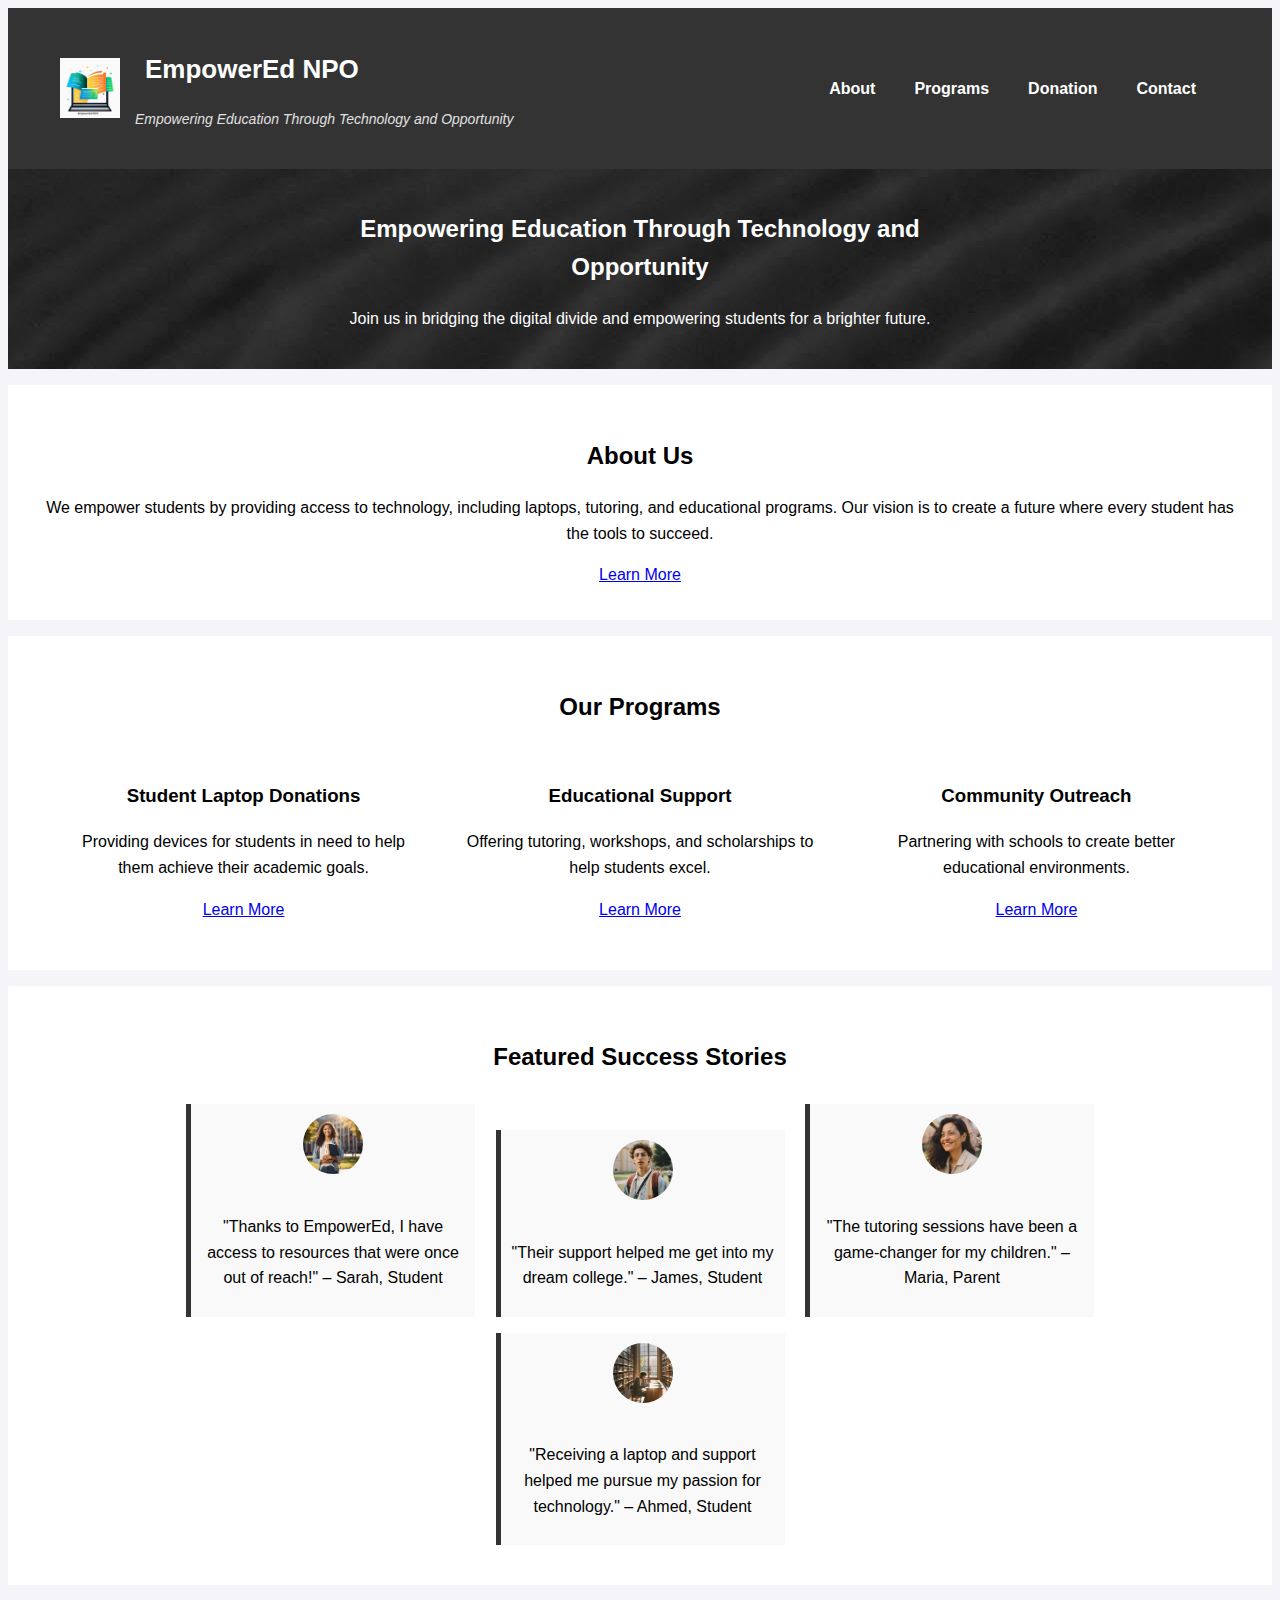
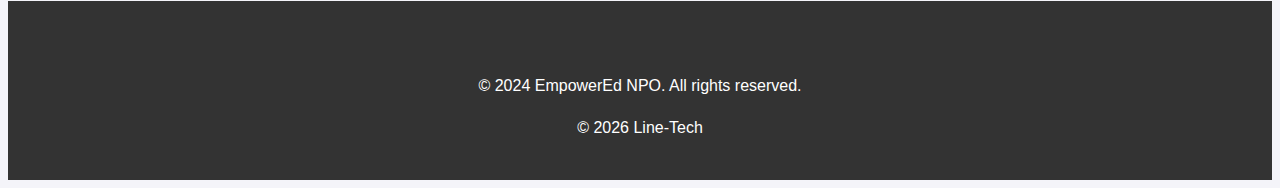
<file: index.html>
<!DOCTYPE html>
<html lang="en">
<head>
    <meta charset="UTF-8">
    <meta name="viewport" content="width=device-width, initial-scale=1.0">
    <title>EmpowerEd NPO - Home</title>
    <link rel="stylesheet" href="styles.css">
</head>
<body>
    <header>
        <div class="logo">
            <img src="EmpowerEd NPO.png" alt="EmpowerEd Logo">
            <div class="title-section">
                <h1>EmpowerEd NPO</h1>
                <p class="tagline">Empowering Education Through Technology and Opportunity</p>
            </div>
        </div>
        <nav>
            <ul>
                <li><a href="about.html">About</a></li>
                <li><a href="programs.html">Programs</a></li>
                <li><a href="donation.html">Donation</a></li>
                <li><a href="contact.html">Contact</a></li>
            </ul>
        </nav>
        
    </header>

    <!-- Hero Section with a full-screen background -->
    <section class="hero" style="background-image: url('back.jpg');">
        <div class="hero-text">
            <h2>Empowering Education Through Technology and Opportunity</h2>
            <p>Join us in bridging the digital divide and empowering students for a brighter future.</p>
           
        </div>
    </section>

    <!-- About Section -->
    <section class="about"><!--style="background-image: url('blur2.avif');">-->
        <h2>About Us</h2>
        <p>We empower students by providing access to technology, including laptops, tutoring, and educational programs. Our vision is to create a future where every student has the tools to succeed.</p>
        <a href="about.html" class="learn-more-btn">Learn More <i class="fas fa-info-circle"></i></a>
    </section>

    <!-- Programs Highlight with icons and hover effects -->
    <section class="programs-highlight">
        <h2>Our Programs</h2>
        <div class="program">
            <i class="fas fa-laptop-code fa-3x"></i>
            <h3>Student Laptop Donations</h3>
            <p>Providing devices for students in need to help them achieve their academic goals.</p>
            <a href="programs.html#laptops" class="learn-more-btn">Learn More <i class="fas fa-chevron-right"></i></a>
        </div>
        <div class="program">
            <i class="fas fa-chalkboard-teacher fa-3x"></i>
            <h3>Educational Support</h3>
            <p>Offering tutoring, workshops, and scholarships to help students excel.</p>
            <a href="programs.html#education" class="learn-more-btn">Learn More <i class="fas fa-chevron-right"></i></a>
        </div>
        <div class="program">
            <i class="fas fa-hands-helping fa-3x"></i>
            <h3>Community Outreach</h3>
            <p>Partnering with schools to create better educational environments.</p>
            <a href="programs.html#outreach" class="learn-more-btn">Learn More <i class="fas fa-chevron-right"></i></a>
        </div>
    </section>

    <!-- Success Story section -->
    <section class="success-story">
        <h2>Featured Success Stories</h2>
        <div class="testimonial-slider">
            <div class="testimonial">
                <img src="Sarah.png" alt="Sarah" class="testimonial-image">
                <p>"Thanks to EmpowerEd, I have access to resources that were once out of reach!" – Sarah, Student</p>
            </div>
            <div class="testimonial">
                <img src="James.png" alt="James" class="testimonial-image">
                <p>"Their support helped me get into my dream college." – James, Student</p>
            </div>
            <div class="testimonial">
                <img src="Maria.png" alt="Maria" class="testimonial-image">
                <p>"The tutoring sessions have been a game-changer for my children." – Maria, Parent</p>
            </div>
            <div class="testimonial">
                <img src="Ahmed.png" alt="Ahmed" class="testimonial-image">
                <p>"Receiving a laptop and support helped me pursue my passion for technology." – Ahmed, Student</p>
            </div>
        </div>
    </section>

    <footer>
        <div class="footer-content">
            <div class="socials">
                <a href="#"><i class="fab fa-facebook-f"></i></a>
                <a href="#"><i class="fab fa-twitter"></i></a>
                <a href="#"><i class="fab fa-instagram"></i></a>
                <a href="#"><i class="fab fa-linkedin"></i></a>
            </div>
            <p>&copy; 2024 EmpowerEd NPO. All rights reserved.</p>
            <p>&copy; <span id="footer-date"></span> Line-Tech</p>
        </div>
    </footer>

    <script src="scripts.js"></script>
</body>
</html>
</file>
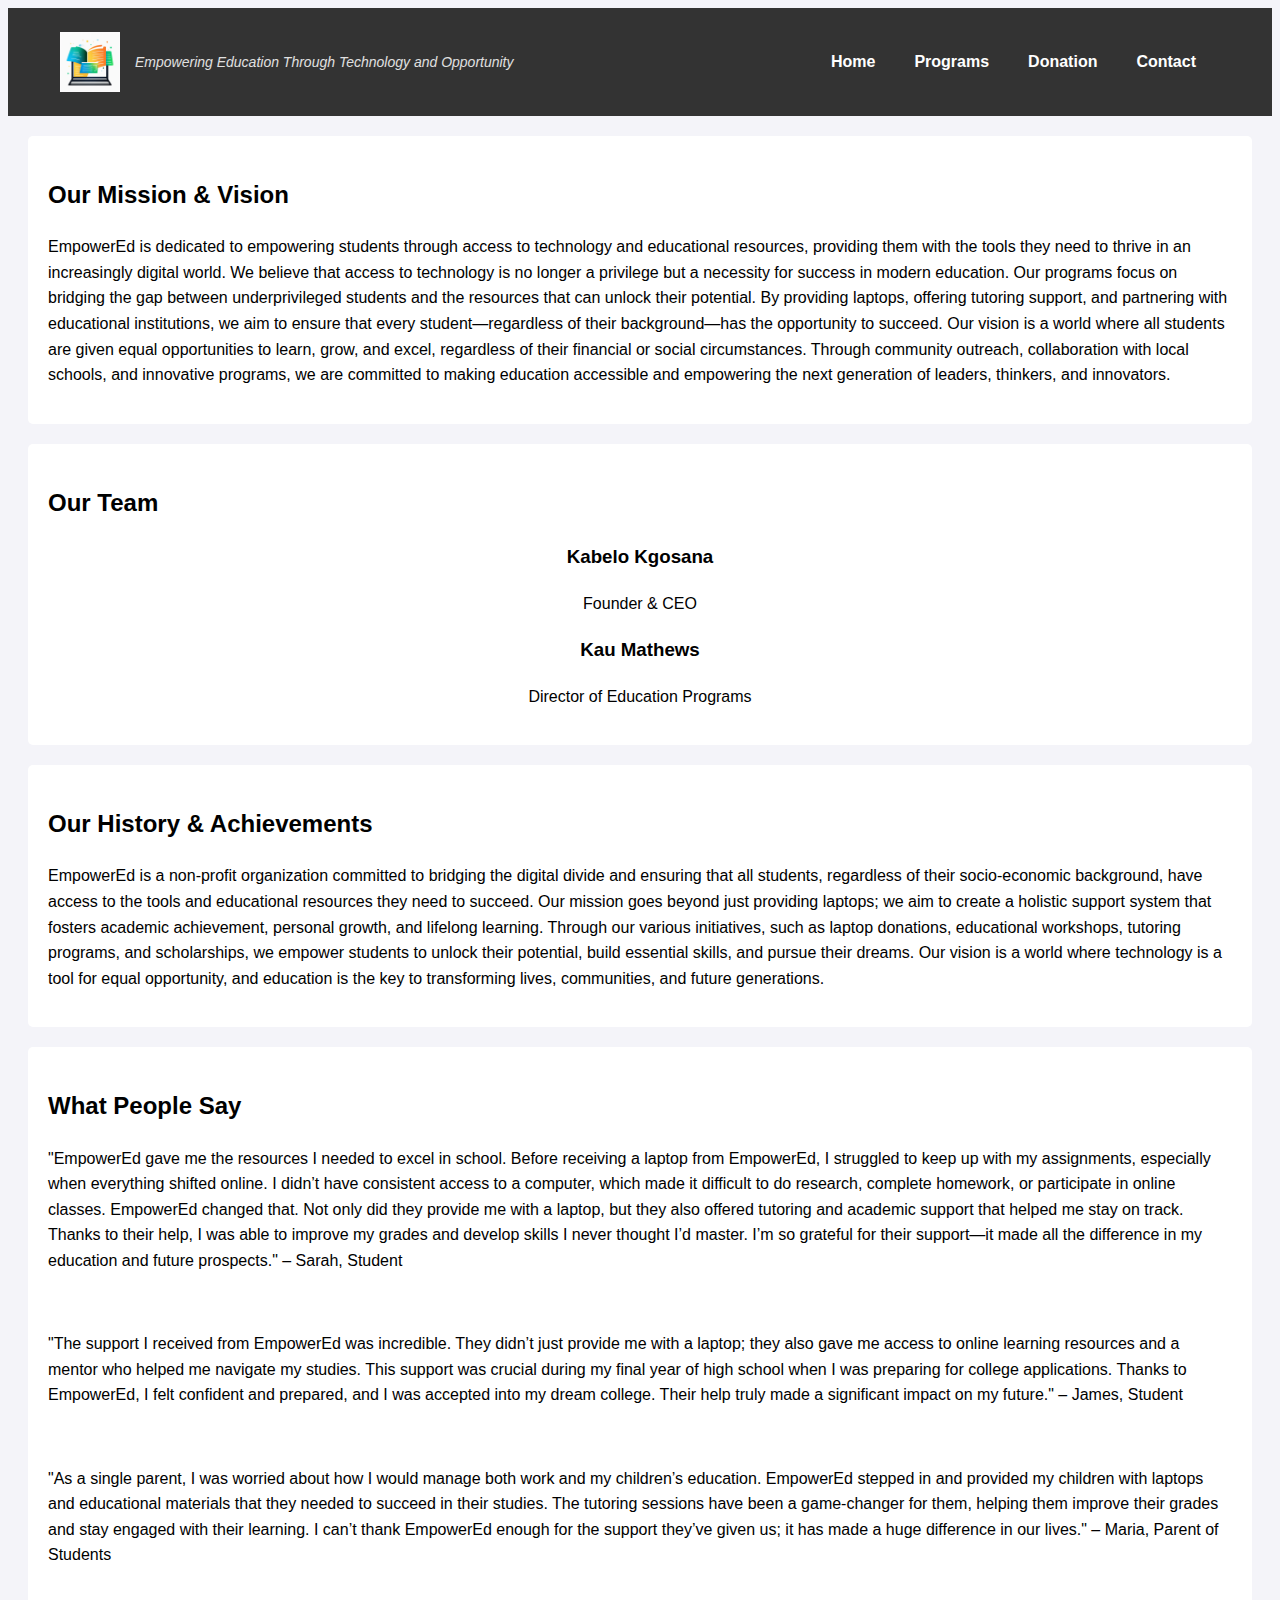
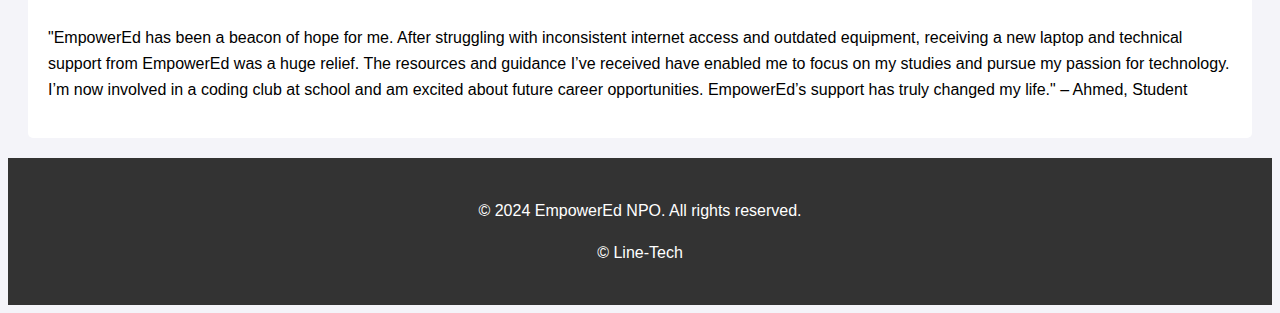
<file: about.html>
<!DOCTYPE html>
<html lang="en">
<head>
    <meta charset="UTF-8">
    <meta name="viewport" content="width=device-width, initial-scale=1.0">
    <title>EmpowerEd NPO - About Us</title>
    <link rel="stylesheet" href="styles.css">
</head>
<body>
    <header>
        <div class="logo">
            <img src="logo.png" alt="EmpowerEd Logo">
           
            <p class="tagline">Empowering Education Through Technology and Opportunity</p>
        </div>
        <nav>
            <ul>
                <li><a href="index.html">Home</a></li>
                <li><a href="programs.html">Programs</a></li>
                <li><a href="donation.html">Donation</a></li>
                <li><a href="contact.html">Contact</a></li>
            </ul>
        </nav>
    </header>

    <section class="about-us">
        <h2>Our Mission & Vision</h2>
        <p>EmpowerEd is dedicated to empowering students through access to technology and educational resources, providing them with the tools they need to thrive in an increasingly digital world. We believe that access to technology is no longer a privilege but a necessity for success in modern education. Our programs focus on bridging the gap between underprivileged students and the resources that can unlock their potential. By providing laptops, offering tutoring support, and partnering with educational institutions, we aim to ensure that every student—regardless of their background—has the opportunity to succeed. Our vision is a world where all students are given equal opportunities to learn, grow, and excel, regardless of their financial or social circumstances. Through community outreach, collaboration with local schools, and innovative programs, we are committed to making education accessible and empowering the next generation of leaders, thinkers, and innovators.</p>

    </section>

    <section class="team">
        <h2>Our Team</h2>
        <div class="team-member">
            <h3>Kabelo Kgosana</h3>
            <p>Founder & CEO</p>
        </div>
        <div class="team-member">
            <h3>Kau Mathews</h3>
            <p>Director of Education Programs</p>
        </div>
    </section>

    <section class="history">
        <h2>Our History & Achievements</h2>
        <p>EmpowerEd is a non-profit organization committed to bridging the digital divide and ensuring that all students, regardless of their socio-economic background, have access to the tools and educational resources they need to succeed. Our mission goes beyond just providing laptops; we aim to create a holistic support system that fosters academic achievement, personal growth, and lifelong learning. Through our various initiatives, such as laptop donations, educational workshops, tutoring programs, and scholarships, we empower students to unlock their potential, build essential skills, and pursue their dreams. Our vision is a world where technology is a tool for equal opportunity, and education is the key to transforming lives, communities, and future generations.</p>

    </section>

    <section class="testimonials">
        <h2>What People Say</h2>
        <p>"EmpowerEd gave me the resources I needed to excel in school. Before receiving a laptop from EmpowerEd, I struggled to keep up with my assignments, especially when everything shifted online. I didn’t have consistent access to a computer, which made it difficult to do research, complete homework, or participate in online classes. EmpowerEd changed that. Not only did they provide me with a laptop, but they also offered tutoring and academic support that helped me stay on track. Thanks to their help, I was able to improve my grades and develop skills I never thought I’d master. I’m so grateful for their support—it made all the difference in my education and future prospects." – Sarah, Student</p>
<br>
        <p>"The support I received from EmpowerEd was incredible. They didn’t just provide me with a laptop; they also gave me access to online learning resources and a mentor who helped me navigate my studies. This support was crucial during my final year of high school when I was preparing for college applications. Thanks to EmpowerEd, I felt confident and prepared, and I was accepted into my dream college. Their help truly made a significant impact on my future." – James, Student</p>
   <br>         
        <p>"As a single parent, I was worried about how I would manage both work and my children’s education. EmpowerEd stepped in and provided my children with laptops and educational materials that they needed to succeed in their studies. The tutoring sessions have been a game-changer for them, helping them improve their grades and stay engaged with their learning. I can’t thank EmpowerEd enough for the support they’ve given us; it has made a huge difference in our lives." – Maria, Parent of Students</p>
          <br>  
        <p>"EmpowerEd has been a beacon of hope for me. After struggling with inconsistent internet access and outdated equipment, receiving a new laptop and technical support from EmpowerEd was a huge relief. The resources and guidance I’ve received have enabled me to focus on my studies and pursue my passion for technology. I’m now involved in a coding club at school and am excited about future career opportunities. EmpowerEd’s support has truly changed my life." – Ahmed, Student</p>
        
        
    </section>

    
    <footer>
        <p>&copy; 2024 EmpowerEd NPO. All rights reserved.</p>
        <p>&copy; <span id="footer-date"></span> Line-Tech</p>
    </footer>
</body>
</html>
</file>
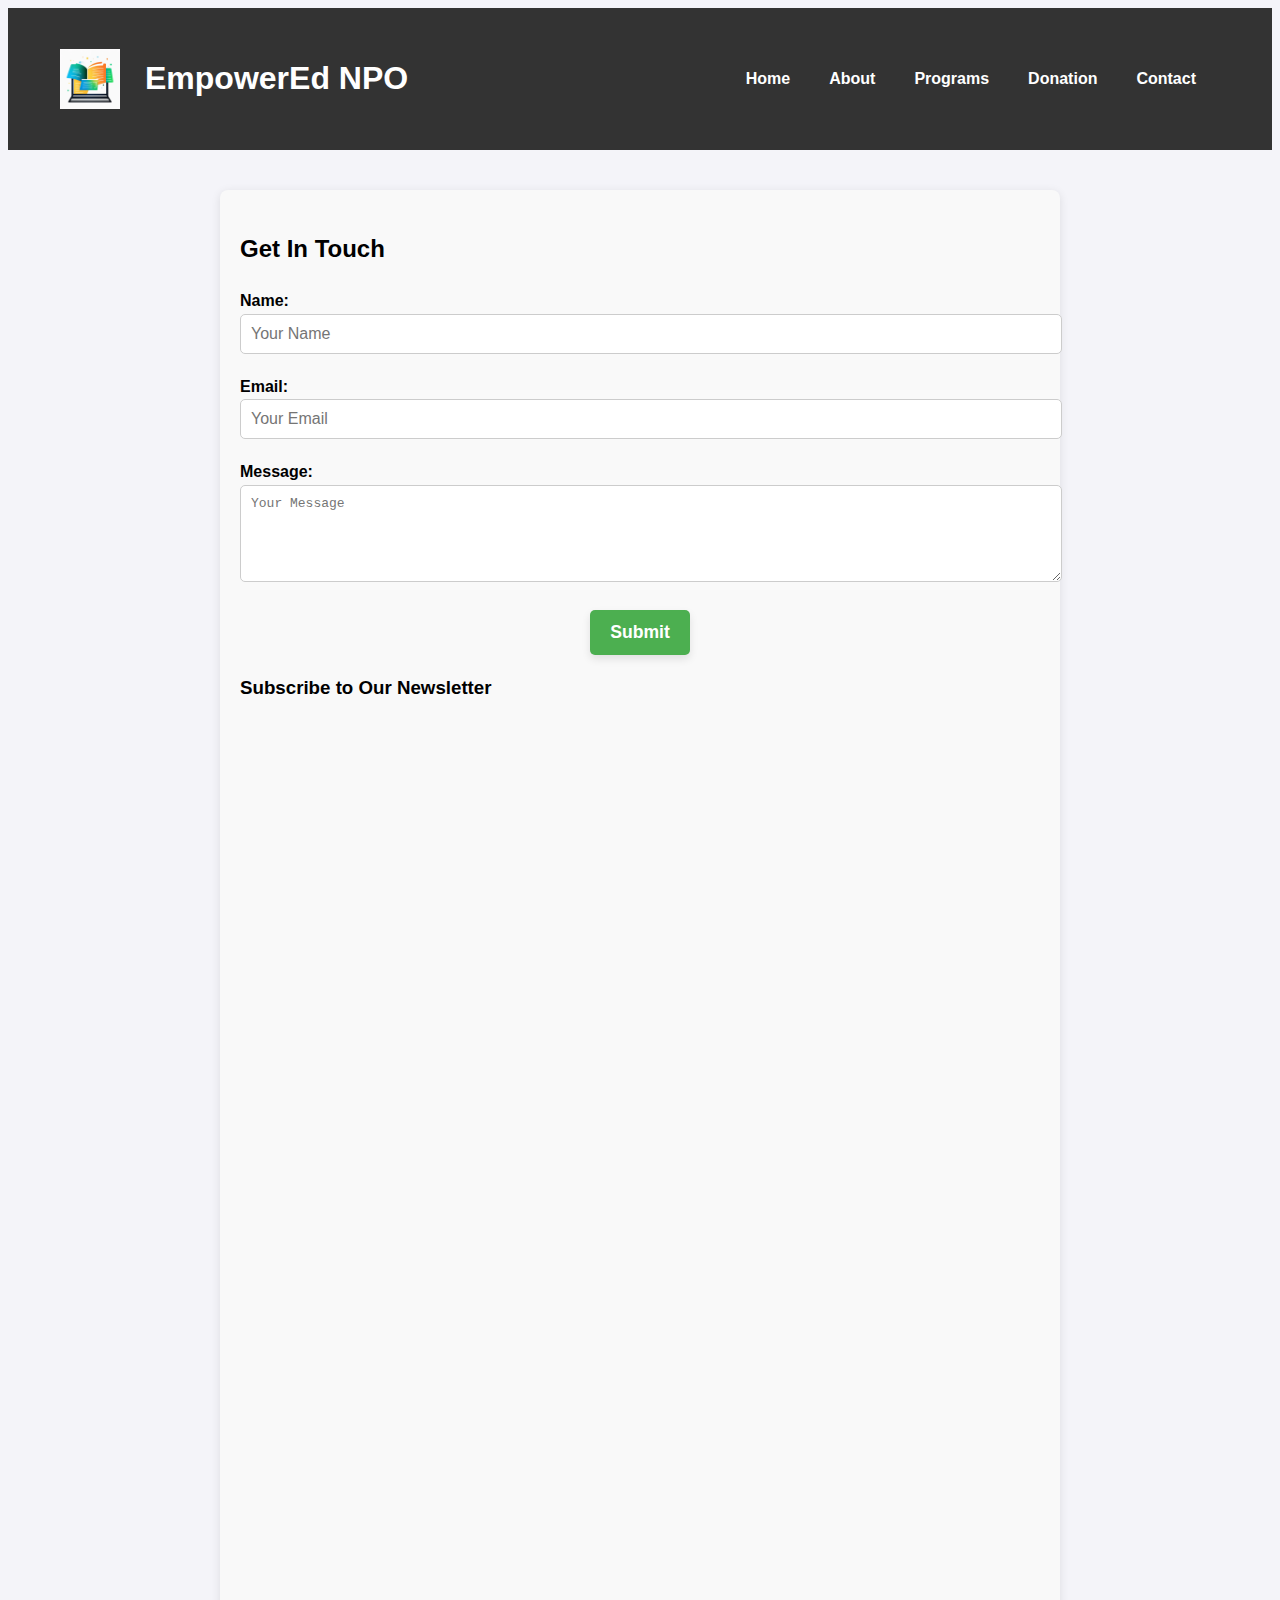
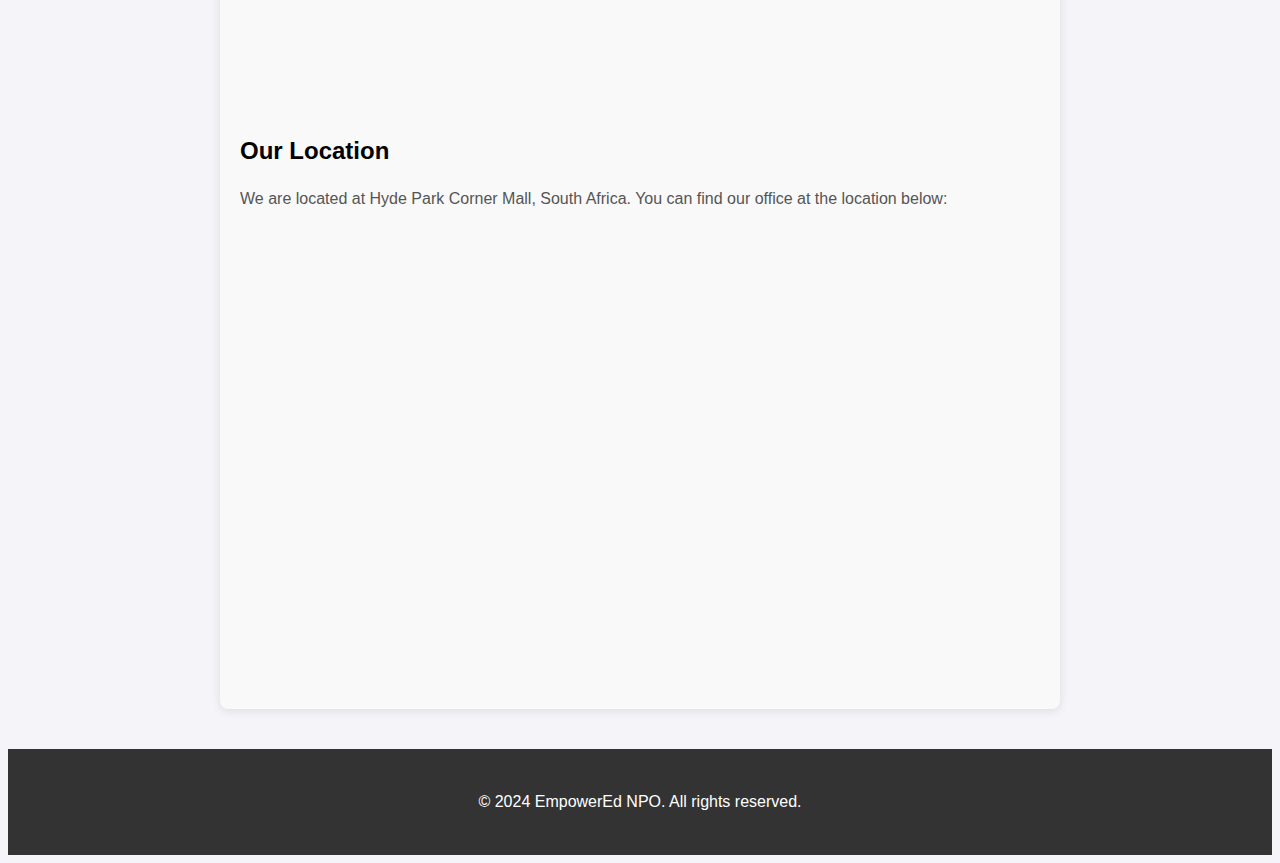
<file: contact.html>
<!DOCTYPE html>
<html lang="en">
<head>
    <meta charset="UTF-8">
    <meta name="viewport" content="width=device-width, initial-scale=1.0">
    <title>EmpowerEd NPO - Contact Us</title>
    <link rel="stylesheet" href="styles.css">
</head>
<body>
    <header>
        <div class="logo">
            <img src="logo.png" alt="EmpowerEd Logo">
            <h1>EmpowerEd NPO</h1>
        </div>
        <nav>
            <ul>
                <li><a href="index.html">Home</a></li>
                <li><a href="about.html">About</a></li>
                <li><a href="programs.html">Programs</a></li>
                <li><a href="donation.html">Donation</a></li>
                <li><a href="contact.html">Contact</a></li>
            </ul>
        </nav>
    </header>
    <section class="contact">
        <h2>Get In Touch</h2>
        <form action="submit_form.php" method="POST" class="contact-form">
            <div class="form-group">
                <label for="name">Name:</label>
                <input type="text" id="name" name="name" required placeholder="Your Name">
            </div>
    
            <div class="form-group">
                <label for="email">Email:</label>
                <input type="email" id="email" name="email" required placeholder="Your Email">
            </div>
    
            <div class="form-group">
                <label for="message">Message:</label>
                <textarea id="message" name="message" rows="5" required placeholder="Your Message"></textarea>
            </div>
    
            <button type="submit" class="cta-btn">Submit</button>
        </form>

                 <!-- Google Form for Newsletter Subscription on Homepage -->
<div id="newsletter">
    <h3>Subscribe to Our Newsletter</h3>
    <iframe src="https://docs.google.com/forms/d/e/1FAIpQLSe5cZIZ09L6NTxjjnPXpzYy0CIZWwNgtkiYCQ9Rgv-GxuiWXA/viewform?embedded=true" width="640" height="962" frameborder="0" marginheight="0" marginwidth="0">Loading…</iframe>
  </div>
    
        <div class="location">
            <h2>Our Location</h2>
            <p>We are located at Hyde Park Corner Mall, South Africa. You can find our office at the location below:</p>
            <iframe 
                src="https://www.google.com/maps/embed?pb=!1m18!1m12!1m3!1d1148.791546224293!2d28.029242568248795!3d-26.134427220627113!2m3!1f0!2f0!3f0!3m2!1i1024!2i768!4f13.1!3m3!1m2!1s0x1e950e751ba0d9e5%3A0x8d60cf7884d38ea4!2sHyde%20Park%20Corner!5e0!3m2!1sen!2sza!4v1694344675729!5m2!1sen!2sza" 
                width="100%" 
                height="450" 
                style="border:0;" 
                allowfullscreen="" 
                loading="lazy" 
                referrerpolicy="no-referrer-when-downgrade">
            </iframe>
        </div>
    </section>
    
    <footer>
        <p>&copy; 2024 EmpowerEd NPO. All rights reserved.</p>
    </footer>
</body>
</html>
</file>
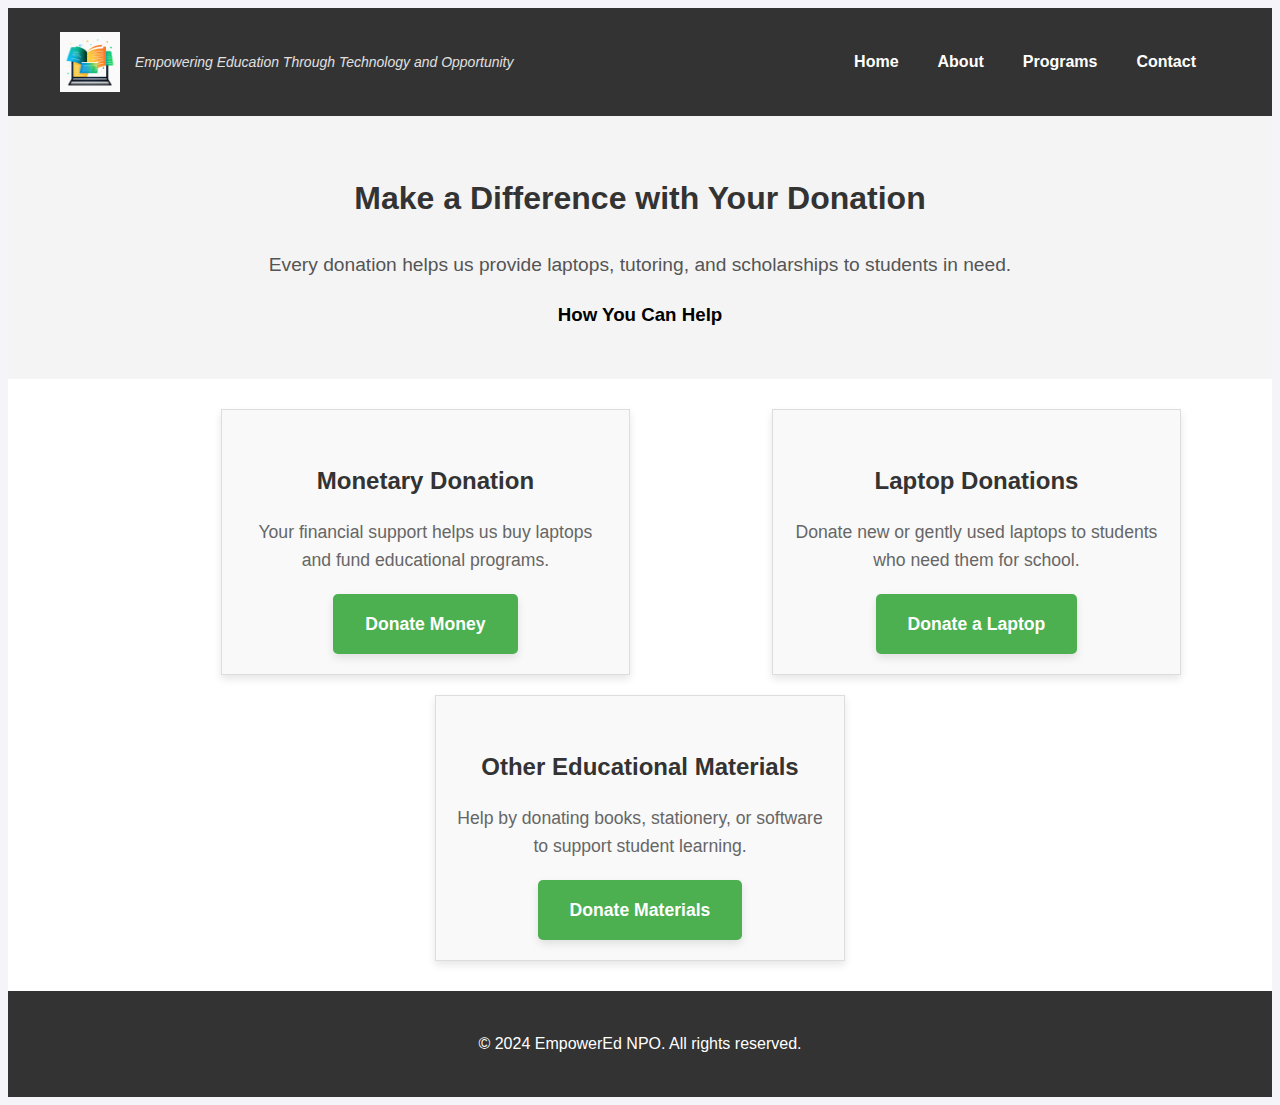
<file: donation.html>
<!DOCTYPE html>
<html lang="en">
<head>
    <meta charset="UTF-8">
    <meta name="viewport" content="width=device-width, initial-scale=1.0">
    <title>EmpowerEd NPO - Donation</title>
    <link rel="stylesheet" href="styles.css">
</head>
<body>
    <header>
        <div class="logo">
            <img src="logo.png" alt="EmpowerEd Logo">
            <p class="tagline">Empowering Education Through Technology and Opportunity</p>
        </div>
        <nav>
            <ul>
                <li><a href="index.html">Home</a></li>
                <li><a href="about.html">About</a></li>
                <li><a href="programs.html">Programs</a></li>
                <li><a href="contact.html">Contact</a></li>
            </ul>
        </nav>
    </header>

    <section class="donation-banner">
        <h2>Make a Difference with Your Donation</h2>
        <p>Every donation helps us provide laptops, tutoring, and scholarships to students in need.</p>
        <h3>How You Can Help</h3>
    </section>
    
    <section class="donation-options">
        <div class="donation-header">
            
        </div>
        <div class="option">
            <h4>Monetary Donation</h4>
            <p>Your financial support helps us buy laptops and fund educational programs.</p>
            <a href="#" class="cta-btn">Donate Money</a>
        </div>
        <div class="option">
            <h4>Laptop Donations</h4>
            <p>Donate new or gently used laptops to students who need them for school.</p>
            <a href="#" class="cta-btn">Donate a Laptop</a>
        </div>
        <div class="option">
            <h4>Other Educational Materials</h4>
            <p>Help by donating books, stationery, or software to support student learning.</p>
            <a href="#" class="cta-btn">Donate Materials</a>
        </div>
    </section>
    
    <footer>
        <p>&copy; 2024 EmpowerEd NPO. All rights reserved.</p>
    </footer>
</body>
</html>
</file>
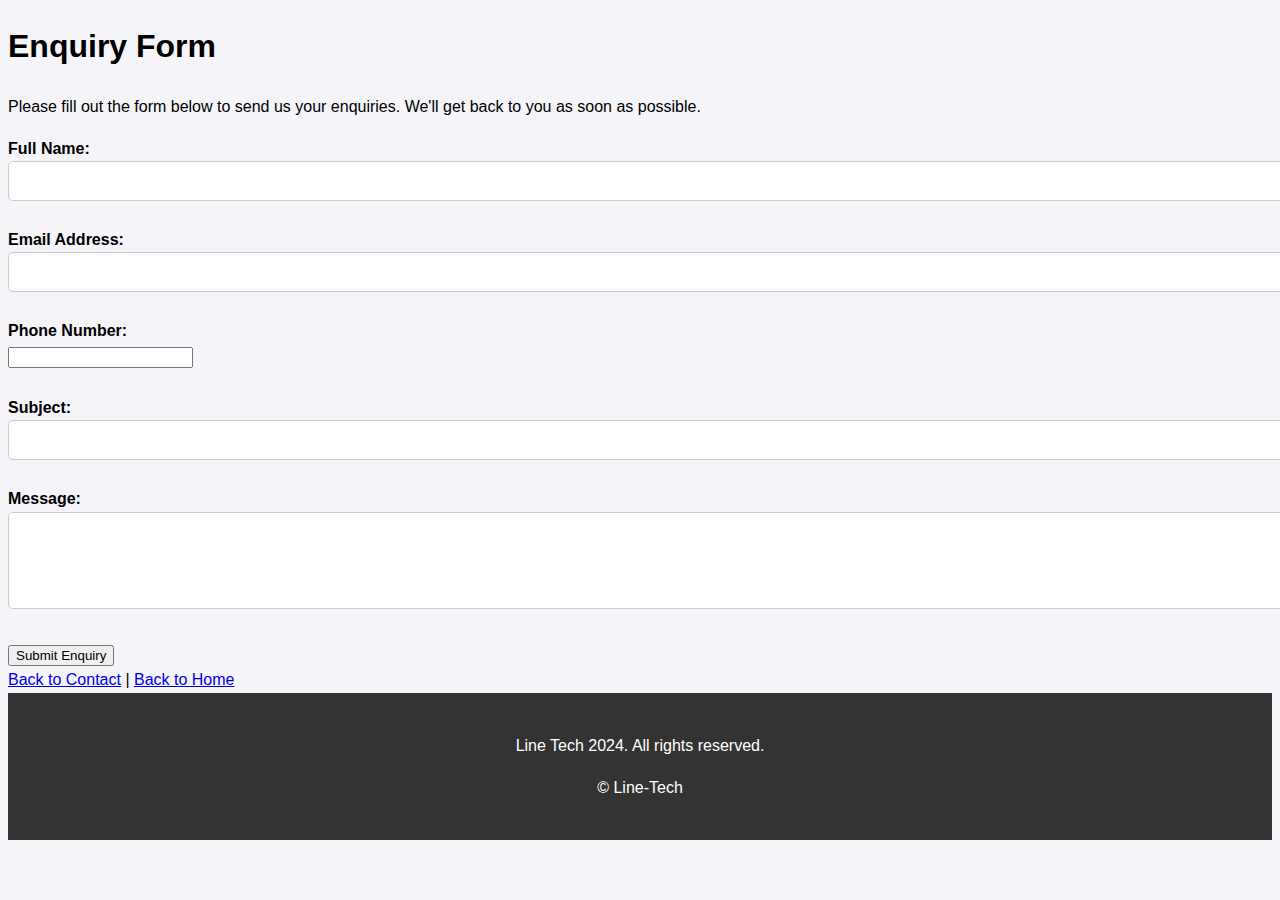
<file: enquiry.html>
<!DOCTYPE html>
<html lang="en">
<head>
    <meta charset="UTF-8">
    <meta name="viewport" content="width=device-width, initial-scale=1.0">
    <link rel="stylesheet" href="styles.css">
    <title>Enquiry - Line Tech</title>
</head>
<body>
    <h1>Enquiry Form</h1>
    <p>Please fill out the form below to send us your enquiries. We'll get back to you as soon as possible.</p>

    <!-- Enquiry Form -->
    <form action="submit_enquiry.html" method="POST">
        <label for="name">Full Name:</label><br>
        <input type="text" id="name" name="name" required><br><br>

        <label for="email">Email Address:</label><br>
        <input type="email" id="email" name="email" required><br><br>

        <label for="phone">Phone Number:</label><br>
        <input type="tel" id="phone" name="phone" required><br><br>

        <label for="subject">Subject:</label><br>
        <input type="text" id="subject" name="subject" required><br><br>

        <label for="message">Message:</label><br>
        <textarea id="message" name="message" rows="5" required></textarea><br><br>

        <input type="submit" value="Submit Enquiry">
    </form>

    <!-- Navigation Menu -->
    <nav>
        <a href="contact.html">Back to Contact</a> | 
        <a href="index.html">Back to Home</a>
    </nav>

    <!-- Footer -->
    <footer>
        <p>Line Tech 2024. All rights reserved.</p>
        <p>&copy; <span id="footer-date"></span> Line-Tech</p>
    </footer>
</body>
</html>
</file>
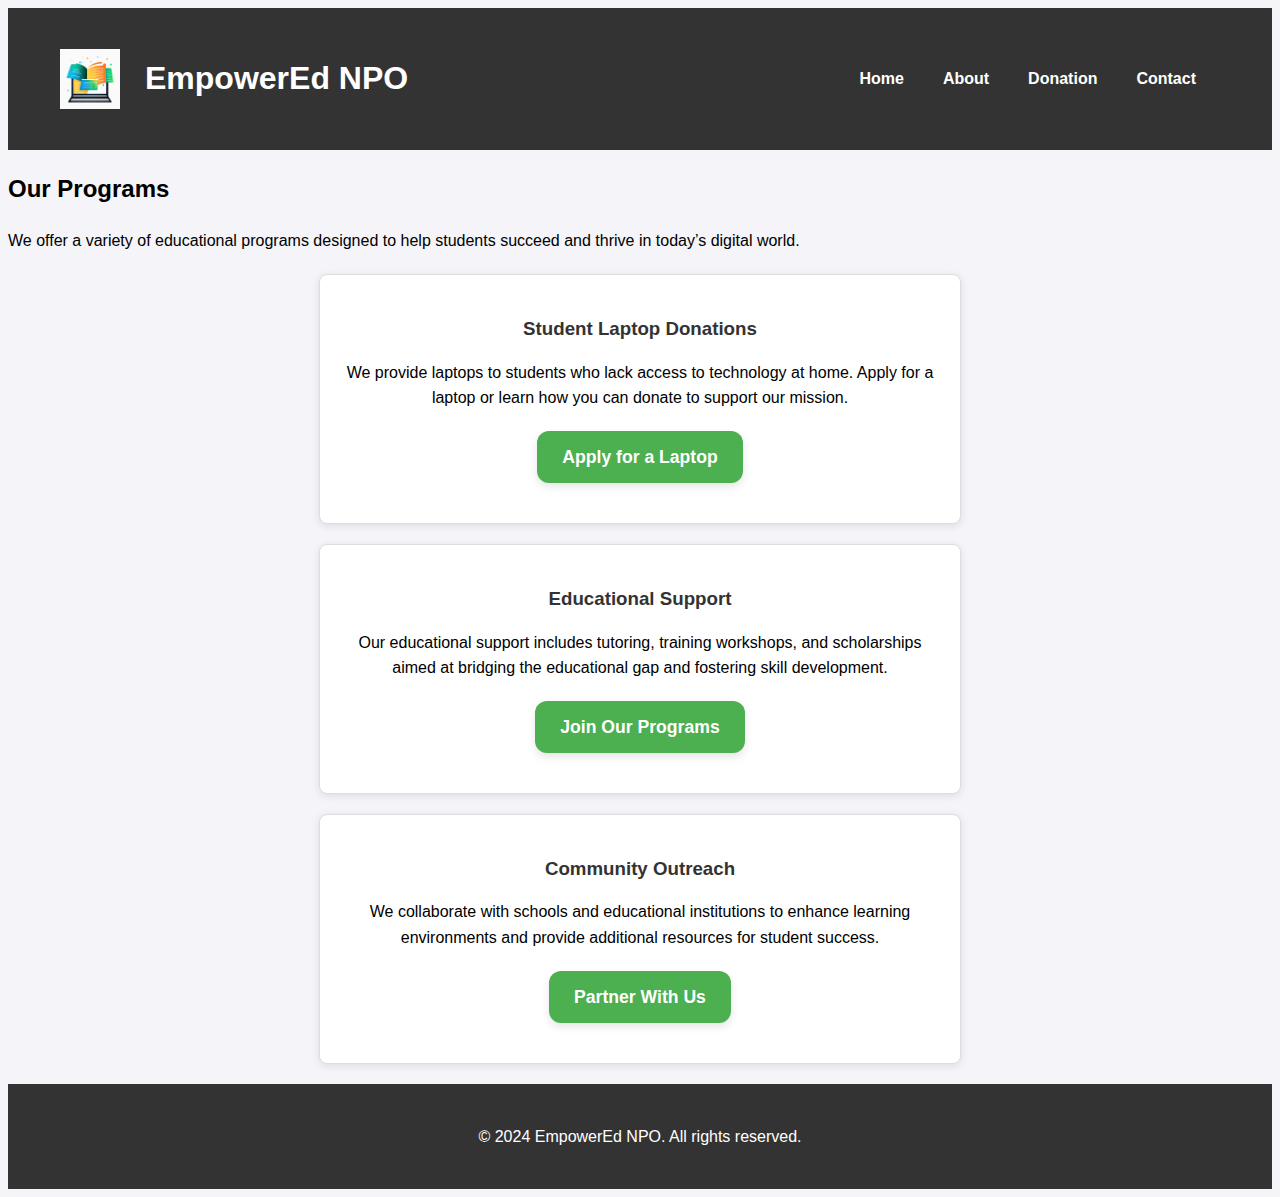
<file: programs.html>
<!DOCTYPE html>
<html lang="en">
<head>
    <meta charset="UTF-8">
    <meta name="viewport" content="width=device-width, initial-scale=1.0">
    <title>EmpowerEd NPO - Programs</title>
    <link rel="stylesheet" href="styles.css">
</head>
<body>
    <header>
        <div class="logo">
            <img src="logo.png" alt="EmpowerEd Logo">
            <h1>EmpowerEd NPO</h1>
        </div>
        <nav>
            <ul>
                <li><a href="index.html">Home</a></li>
                <li><a href="about.html">About</a></li>
                <li><a href="donation.html">Donation</a></li>
                <li><a href="contact.html">Contact</a></li>
            </ul>
        </nav>
    </header>

    <main>
        <section class="programs-overview">
            <h2>Our Programs</h2>
            <p>We offer a variety of educational programs designed to help students succeed and thrive in today’s digital world.</p>

            <!-- Laptop Donation Program -->
            <div id="laptops" class="program-detail">
                <h3>Student Laptop Donations</h3>
                <p>We provide laptops to students who lack access to technology at home. Apply for a laptop or learn how you can donate to support our mission.</p>
                <a href="#" class="cta-btn">Apply for a Laptop</a>
            </div>

            <!-- Educational Support -->
            <div id="education" class="program-detail">
                <h3>Educational Support</h3>
                <p>Our educational support includes tutoring, training workshops, and scholarships aimed at bridging the educational gap and fostering skill development.</p>
                <a href="#" class="cta-btn">Join Our Programs</a>
            </div>

            <!-- Community Outreach Program -->
            <div id="outreach" class="program-detail">
                <h3>Community Outreach</h3>
                <p>We collaborate with schools and educational institutions to enhance learning environments and provide additional resources for student success.</p>
                <a href="#" class="cta-btn">Partner With Us</a>
            </div>
        </section>
    </main>

    <footer>
        <p>&copy; 2024 EmpowerEd NPO. All rights reserved.</p>
    </footer>
</body>
</html>
</file>
<file: styles.css>
/* General Styles */
body {
    font-family: Arial, sans-serif;
    line-height: 1.6;
    background-color: #f4f4f9;
    animation: fadeIn 1.5s forwards; /* Apply fade-in animation */
}

header {
    background: #333;
    color: #fff;
    display: flex;
    justify-content: space-between;
    align-items: center;
    padding: 1.5rem 2rem;
}

.logo {
    display: flex;
    align-items: center;
}

.logo {
    display: flex;
    align-items: center;
    padding-left: 20px;
}

.logo h1 {
    margin-left: 10px;
}

nav ul {
    list-style: none;
    display: flex;
    justify-content: center;
    padding-right: 20px;
}

nav ul li {
    margin: 0 15px;
}

nav ul li a {
    color: white;
    text-decoration: none;
}

.about-us, .team, .history, .testimonials {
    padding: 20px;
    margin: 20px;
    background: white;
    border-radius: 5px;
}

.team-container {
    display: flex;
    gap: 20px;
}

.team-member {
    text-align: center;
}

.testimonial {
    margin-bottom: 20px;
    background: #f9f9f9;
    padding: 10px;
    border-left: 5px solid #333;
}

/* Program detail divs */
.program-detail {
    max-width: 600px; /* Limits the width of each program section */
    margin: 20px auto; /* Centers the div horizontally and adds spacing on top */
    background-color: #ffffff; /* White background to distinguish sections */
    border: 1px solid #ddd; /* Light border around program details */
    padding: 20px; /* Adds padding inside the div for spacing */
    box-shadow: 0 2px 8px rgba(0, 0, 0, 0.1); /* Adds a subtle shadow for depth */
    border-radius: 8px; /* Rounds the corners slightly */
}

.program-detail h3 {
    margin-bottom: 10px;
    color: #333;
    text-align: center; /* Centers the heading */
}

.program-detail p {
    line-height: 1.6;
    margin-bottom: 15px;
    text-align: center; /* Centers the text content */
}

.program-detail .cta-btn {
    display: block; /* Make the button behave as a block element */
    width: fit-content; /* Ensures the button is only as wide as its content */
    padding: 12px 25px; /* Adds more padding for a bigger button */
    background-color: #4CAF50; /* Button background color */
    color: #fff; /* Button text color */
    text-decoration: none; /* Removes underline from the link */
    border-radius: 12px; /* More rounded corners for a modern look */
    transition: background-color 0.3s ease, transform 0.3s ease; /* Smooth hover effect and slight scale on hover */
    text-align: center; /* Centers the text inside the button */
    margin: 20px auto; /* Centers the button horizontally within the div */
    box-shadow: 0 4px 8px rgba(0, 0, 0, 0.1); /* Adds a slight shadow for depth */
    font-weight: bold; /* Makes the text bold */
    font-size: 1.1em; /* Slightly increases the font size */
}

.program-detail .cta-btn:hover {
    background-color: #45a049; /* Slightly darker green on hover */
    transform: scale(1.05); /* Slight scale up effect on hover */
    box-shadow: 0 6px 12px rgba(0, 0, 0, 0.15); /* Increases shadow for a more prominent hover effect */
}

.program-detail .cta-btn:active {
    transform: scale(0.98); /* Slight shrink effect on click */
    background-color: #39843b; /* Darkest green on click */
}


/* General section styling */
.donation-banner {
    text-align: center; /* Centers text in the banner */
    background-color: #f4f4f4; /* Light grey background */
    padding: 30px 20px;
}

.donation-banner h2 {
    font-size: 2em;
    color: #333; /* Darker font for emphasis */
}

.donation-banner p {
    font-size: 1.2em;
    color: #555; /* Slightly lighter grey for the paragraph */
    margin-top: 10px;
}

/* Donation options section */
.donation-options {
    display: flex;
    justify-content: space-around;
    flex-wrap: wrap;
    padding: 20px;
    background-color: #fff;
}

.donation-header {
    text-align: center; /* Center the text */
    margin-bottom: 20px; /* Space below the header */
}

.donation-header h3 {
    font-size: 1.8em; /* Slightly larger font size for emphasis */
    color: #333; /* Darker color for the header */
}

.option {
    background-color: #f9f9f9;
    border: 1px solid #ddd;
    padding: 20px;
    width: 30%;
    margin: 10px;
    text-align: center;
    box-shadow: 0 4px 8px rgba(0, 0, 0, 0.1);
    transition: transform 0.3s ease;
}

.option:hover {
    transform: scale(1.05); /* Slightly enlarge on hover */
    box-shadow: 0 6px 12px rgba(0, 0, 0, 0.15);
}

.option h4 {
    font-size: 1.5em;
    margin-bottom: 15px;
    color: #333;
}

.option p {
    font-size: 1.1em;
    margin-bottom: 20px;
    color: #666;
}

/* Centering and styling the call-to-action buttons */
.cta-btn {
    display: inline-block;
    width: fit-content;
    padding: 12px 30px;
    background-color: #4CAF50; /* Green button color */
    color: #fff;
    border-radius: 12px;
    text-decoration: none;
    font-weight: bold;
    font-size: 1.1em;
    transition: background-color 0.3s ease, transform 0.3s ease;
    margin: 0 auto; /* Centers the button */
    box-shadow: 0 4px 8px rgba(0, 0, 0, 0.1);
}

.cta-btn:hover {
    background-color: #45a049; /* Darker green on hover */
    transform: scale(1.05); /* Slightly scale up */
    box-shadow: 0 6px 12px rgba(0, 0, 0, 0.15);
}

.cta-btn:active {
    transform: scale(0.98); /* Shrink slightly when clicked */
    background-color: #39843b; /* Dark green when active */
}

/* Responsive adjustments */
@media (max-width: 768px) {
    .option {
        width: 100%; /* Full width on smaller screens */
        margin: 10px 0;
    }
}


/* Contact section styling */
.contact {
    max-width: 800px; /* Limit the width for better readability */
    margin: 40px auto; /* Center the section */
    padding: 20px;
    background-color: #f9f9f9; /* Light background for contrast */
    border-radius: 8px; /* Rounded corners */
    box-shadow: 0 2px 10px rgba(0, 0, 0, 0.1); /* Subtle shadow */
}

/* Form styling */
.contact-form {
    display: flex;
    flex-direction: column; /* Stack form elements */
}

.form-group {
    margin-bottom: 20px; /* Space between form groups */
}

label {
    margin-bottom: 5px; /* Space between label and input */
    font-weight: bold; /* Bold labels for better visibility */
}

input[type="text"],
input[type="email"],
textarea {
    width: 100%; /* Full width for inputs */
    padding: 10px; /* Inner padding for comfort */
    border: 1px solid #ccc; /* Light border */
    border-radius: 5px; /* Rounded corners */
    font-size: 1em; /* Standard font size */
    transition: border-color 0.3s; /* Smooth transition */
}

input:focus,
textarea:focus {
    border-color: #4CAF50; /* Highlight border on focus */
    outline: none; /* Remove default outline */
}

button.cta-btn {
    padding: 12px 20px;
    background-color: #4CAF50; /* Green button color */
    color: #fff;
    border: none; /* Remove border */
    border-radius: 5px; /* Rounded button corners */
    font-size: 1.1em; /* Button font size */
    cursor: pointer; /* Pointer cursor on hover */
    transition: background-color 0.3s; /* Smooth hover effect */
}

button.cta-btn:hover {
    background-color: #45a049; /* Darker green on hover */
}

/* Location styling */
.location {
    margin-top: 40px; /* Space above the location section */
}

.location h2 {
    margin-bottom: 10px; /* Space below the heading */
}

.location p {
    margin-bottom: 20px; /* Space below the paragraph */
    color: #555; /* Dark grey for the text */
}

/* Responsive adjustments */
@media (max-width: 600px) {
    .contact {
        padding: 15px; /* Less padding on small screens */
    }

    button.cta-btn {
        width: 100%; /* Full width button on mobile */
    }
}



.logo img {
    width: 60px;
    margin-right: 15px;
}

.title-section h1 {
    font-size: 26px;
}

.tagline {
    font-size: 14px;
    color: #e0e0e0;
    font-style: italic;
}

nav ul {
    display: flex;
    list-style: none;
}

nav ul li {
    margin-right: 1.5rem;
}

nav ul li a {
    color: #fff;
    text-decoration: none;
    font-weight: bold;
    transition: color 0.3s;
}

nav ul li a:hover {
    color: #4CAF50; /* Green color on hover */
}

.donate-btn {
    background: #4CAF50;
    color: #fff;
    padding: 0.7rem 1.5rem;
    text-decoration: none;
    border-radius: 5px;
    font-weight: bold;
    transition: background 0.3s;
}

.donate-btn:hover {
    background: #45a049; /* Darker green on hover */
}

.hero {
    position: relative;
    text-align: center;
    color: white;
    padding: 100px 0;
}

.hero-text {
    position: absolute;
    top: 50%;
    left: 50%;
    transform: translate(-50%, -50%);
    color: #fff;
}

.cta-btn {
    background: #4CAF50;
    color: #fff;
    padding: 1rem 2rem;
    border: none;
    text-decoration: none;
    border-radius: 5px;
    font-weight: bold;
    display: inline-block;
    transition: background 0.3s;
}

.cta-btn:hover {
    background: #45a049;
}

.about, .programs-highlight, .success-story {
    padding: 2rem;
    text-align: center;
    background-color: #fff;
    margin: 1rem 0;
}

.programs-highlight .program {
    display: inline-block;
    width: 30%;
    margin: 1rem;
    transition: transform 0.3s;
}

.programs-highlight .program:hover {
    transform: scale(1.05);
}

.testimonial-slider .testimonial {
    display: inline-block;
    width: 22%;
    margin: 0.5rem;
    text-align: center;
}

.testimonial img {
    width: 60px;
    height: 60px;
    border-radius: 50%;
    margin-bottom: 1rem;
}

/* Footer */
footer {
    background: #333;
    color: #fff;
    padding: 1.5rem 0;
    text-align: center;
}

footer .socials a {
    color: #fff;
    margin: 0 10px;
    font-size: 20px;
    text-decoration: none;
}

footer .socials a:hover {
    color: #4CAF50;
}

/* Media Queries for Smaller Devices */
@media (max-width: 768px) {
    .programs-highlight .program {
        width: 80%;
        margin-bottom: 1.5rem;
    }

    .testimonial-slider .testimonial {
        width: 80%;
        margin-bottom: 1.5rem;
    }

    .hero-text h2 {
        font-size: 22px;
    }
}

@keyframes fadeIn {
    from { opacity: 0; }
    to { opacity: 1; }
}
</file>
